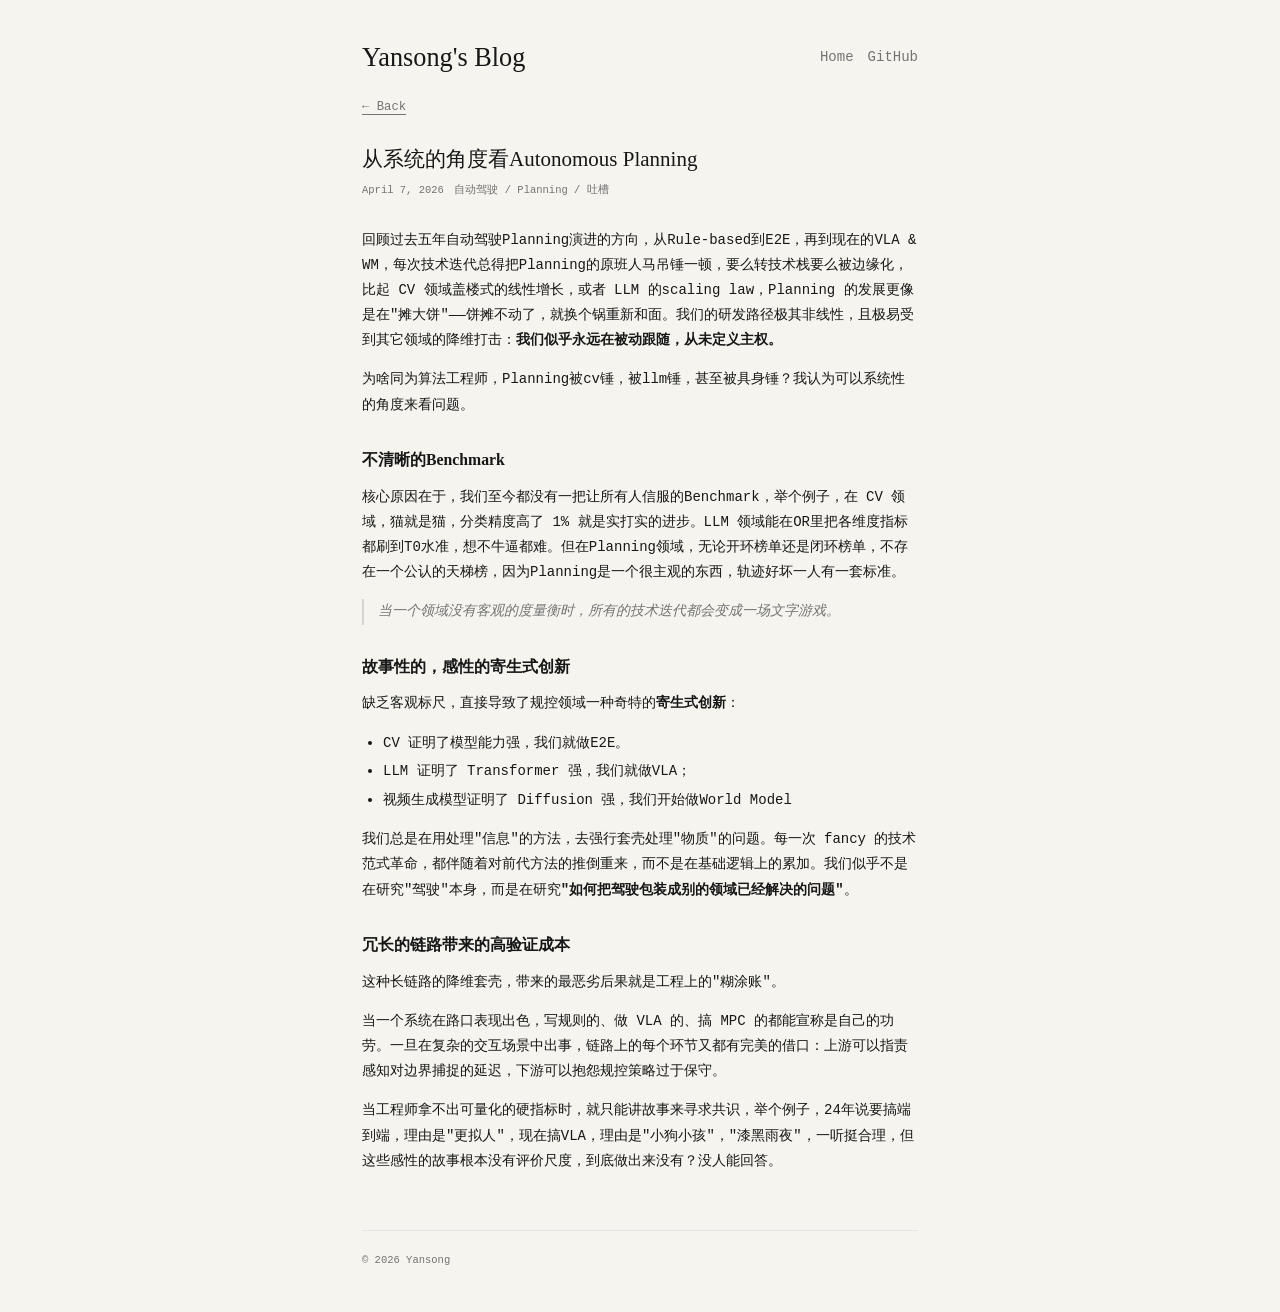
<file: posts/planning-is-a-trap.html>
<!DOCTYPE html>
<html lang="zh-CN">
<head>
  <meta charset="utf-8">
  <meta name="viewport" content="width=device-width, initial-scale=1">
  <title>从系统的角度看Autonomous Planning - Yansong's Blog</title>
  <meta name="description" content="对自动驾驶规划问题，每次技术迭代对原来的技术人员都是生死存亡的挑战。本文从系统性的角度分析造成这一困境的原因。">
  <link rel="stylesheet" href="/css/style.css">
</head>
<body>
  <div class="container">
    <header class="site-header">
      <h1 class="site-title"><a href="/">Yansong's Blog</a></h1>
      <nav class="site-nav">
        <a href="/">Home</a>
        <a href="https://github.com/yansong-ai" target="_blank" rel="noopener">GitHub</a>
      </nav>
    </header>

    <a class="back-link" href="/">&larr; Back</a>

    <article class="article">
      <header class="article-header">
        <h1 class="article-title">从系统的角度看Autonomous Planning</h1>
        <div class="article-meta">
          <span>April 7, 2026</span>
          <span>自动驾驶 / Planning / 吐槽</span>
        </div>
      </header>

      <div class="article-content">
        <p>回顾过去五年自动驾驶Planning演进的方向，从Rule-based到E2E，再到现在的VLA &amp; WM，每次技术迭代总得把Planning的原班人马吊锤一顿，要么转技术栈要么被边缘化，比起 CV 领域盖楼式的线性增长，或者 LLM 的scaling law，Planning 的发展更像是在"摊大饼"——饼摊不动了，就换个锅重新和面。我们的研发路径极其非线性，且极易受到其它领域的降维打击：<strong>我们似乎永远在被动跟随，从未定义主权。</strong></p>

        <p>为啥同为算法工程师，Planning被cv锤，被llm锤，甚至被具身锤？我认为可以系统性的角度来看问题。</p>

        <h3>不清晰的Benchmark</h3>

        <p>核心原因在于，我们至今都没有一把让所有人信服的Benchmark，举个例子，在 CV 领域，猫就是猫，分类精度高了 1% 就是实打实的进步。LLM 领域能在OR里把各维度指标都刷到T0水准，想不牛逼都难。但在Planning领域，无论开环榜单还是闭环榜单，不存在一个公认的天梯榜，因为Planning是一个很主观的东西，轨迹好坏一人有一套标准。</p>

        <blockquote>
          <p>当一个领域没有客观的度量衡时，所有的技术迭代都会变成一场文字游戏。</p>
        </blockquote>

        <h3>故事性的，感性的寄生式创新</h3>

        <p>缺乏客观标尺，直接导致了规控领域一种奇特的<strong>寄生式创新</strong>：</p>

        <ul>
          <li>CV 证明了模型能力强，我们就做E2E。</li>
          <li>LLM 证明了 Transformer 强，我们就做VLA；</li>
          <li>视频生成模型证明了 Diffusion 强，我们开始做World Model</li>
        </ul>

        <p>我们总是在用处理"信息"的方法，去强行套壳处理"物质"的问题。每一次 fancy 的技术范式革命，都伴随着对前代方法的推倒重来，而不是在基础逻辑上的累加。我们似乎不是在研究"驾驶"本身，而是在研究<strong>"如何把驾驶包装成别的领域已经解决的问题"</strong>。</p>

        <h3>冗长的链路带来的高验证成本</h3>

        <p>这种长链路的降维套壳，带来的最恶劣后果就是工程上的"糊涂账"。</p>

        <p>当一个系统在路口表现出色，写规则的、做 VLA 的、搞 MPC 的都能宣称是自己的功劳。一旦在复杂的交互场景中出事，链路上的每个环节又都有完美的借口：上游可以指责感知对边界捕捉的延迟，下游可以抱怨规控策略过于保守。</p>

        <p>当工程师拿不出可量化的硬指标时，就只能讲故事来寻求共识，举个例子，24年说要搞端到端，理由是"更拟人"，现在搞VLA，理由是"小狗小孩"，"漆黑雨夜"，一听挺合理，但这些感性的故事根本没有评价尺度，到底做出来没有？没人能回答。</p>
      </div>
    </article>

    <footer class="site-footer">
      &copy; 2026 Yansong
    </footer>
  </div>
</body>
</html>
</file>
<file: css/style.css>
/* === Reset & Base === */
*, *::before, *::after {
  margin: 0;
  padding: 0;
  box-sizing: border-box;
}

:root {
  --foreground: #171717;
  --foreground-muted: #737373;
  --background: #f5f4ef;
  --background-hover: #ebeae5;
  --border: #d4d4d4;
  --border-light: #e5e5e5;
}

html {
  font-size: 14px;
  -webkit-font-smoothing: antialiased;
  -moz-osx-font-smoothing: grayscale;
}

body {
  font-family: ui-monospace, SFMono-Regular, "SF Mono", Menlo, Consolas, "Liberation Mono", monospace;
  color: var(--foreground);
  background: var(--background);
  line-height: 1.7;
}

a {
  color: var(--foreground);
  text-decoration: none;
}

/* === Layout === */
.container {
  max-width: 640px;
  margin: 0 auto;
  padding: 3rem;
  overflow: hidden;
}

@media (max-width: 640px) {
  .container {
    padding: 1rem;
  }
}

/* === Header === */
.site-header {
  display: flex;
  flex-direction: column;
  gap: 1rem;
  margin-bottom: 1.5rem;
}

@media (min-width: 640px) {
  .site-header {
    flex-direction: row;
    justify-content: space-between;
    align-items: center;
  }
}

.site-title {
  font-family: Georgia, "Times New Roman", serif;
  font-size: 1.875rem;
  font-weight: 400;
  line-height: 1.2;
}

.site-title a {
  text-decoration: none;
}

.site-nav {
  display: flex;
  gap: 1rem;
}

.site-nav a {
  text-underline-offset: 8px;
  text-decoration: underline;
  text-decoration-thickness: 2px;
  text-decoration-color: transparent;
  transition: text-decoration-color 0.2s, color 0.2s;
}

.site-nav a:hover,
.site-nav a.active {
  text-decoration-color: var(--foreground);
  color: var(--foreground);
}

.site-nav a:not(.active) {
  color: var(--foreground-muted);
}

.site-nav a:not(.active):hover {
  text-decoration-color: var(--foreground-muted);
  color: var(--foreground-muted);
}

/* === Bio === */
.bio {
  margin-top: 2rem;
  margin-bottom: 2rem;
  color: var(--foreground);
  line-height: 1.7;
}

/* === Timeline === */
.timeline {
  padding-left: 0.5rem;
}

.timeline-list {
  position: relative;
  display: flex;
  flex-direction: column;
  gap: 1rem;
  border-left: 1px solid var(--border);
  padding: 1.5rem 0;
  list-style: none;
}

/* Fade edges */
.timeline-list::before,
.timeline-list::after {
  content: "";
  position: absolute;
  left: -1px;
  width: 1px;
  height: 1.5rem;
}

.timeline-list::before {
  top: 0;
  background: linear-gradient(to bottom, var(--background), transparent);
}

.timeline-list::after {
  bottom: 0;
  background: linear-gradient(to top, var(--background), transparent);
}

/* Timeline item */
.timeline-item {
  position: relative;
  display: flex;
  flex-direction: column;
  gap: 0.25rem;
  padding: 0.5rem 0.75rem;
  margin-left: 1.5rem;
  transition: background-color 0.15s;
}

.timeline-item:hover {
  background-color: var(--background-hover);
}

/* Dot */
.timeline-item::before {
  content: "";
  position: absolute;
  left: calc(-1.5rem - 4px);
  top: 0.75rem;
  width: 7px;
  height: 7px;
  background: var(--foreground);
  border-radius: 2px;
  outline: 2px solid var(--background);
}

.timeline-item-header {
  display: flex;
  align-items: baseline;
  justify-content: space-between;
  gap: 0.5rem;
  width: 100%;
}

.timeline-item-title {
  font-weight: 600;
  white-space: nowrap;
  overflow: hidden;
  text-overflow: ellipsis;
}

.timeline-item-date {
  font-size: 0.75rem;
  color: var(--foreground-muted);
  white-space: nowrap;
  flex-shrink: 0;
}

.timeline-item-summary {
  font-size: 0.75rem;
  color: var(--foreground-muted);
  display: -webkit-box;
  -webkit-line-clamp: 2;
  -webkit-box-orient: vertical;
  overflow: hidden;
}

.timeline-item-tags {
  display: flex;
  gap: 0.375rem;
  margin-top: 0.25rem;
  flex-wrap: wrap;
}

.tag {
  font-size: 0.625rem;
  color: var(--foreground-muted);
  border: 1px solid var(--border-light);
  padding: 0 0.375rem;
  border-radius: 2px;
}

/* === Article Page === */
.article {
  max-width: 640px;
}

.article-header {
  margin-bottom: 2rem;
}

.article-title {
  font-family: Georgia, "Times New Roman", serif;
  font-size: 1.5rem;
  font-weight: 400;
  line-height: 1.4;
  margin-bottom: 0.5rem;
}

.article-meta {
  font-size: 0.75rem;
  color: var(--foreground-muted);
  display: flex;
  gap: 0.75rem;
  flex-wrap: wrap;
}

.article-content {
  line-height: 1.8;
}

.article-content h2,
.article-content h3,
.article-content h4 {
  font-family: Georgia, "Times New Roman", serif;
  font-weight: 700;
  margin-top: 2rem;
  margin-bottom: 0.75rem;
}

.article-content h2 { font-size: 1.25rem; }
.article-content h3 { font-size: 1.125rem; }

.article-content p {
  margin-bottom: 1rem;
}

.article-content blockquote {
  border-left: 2px solid var(--border);
  padding-left: 1rem;
  margin: 1rem 0;
  color: var(--foreground-muted);
  font-style: italic;
}

.article-content ul,
.article-content ol {
  margin-bottom: 1rem;
  padding-left: 1.5rem;
}

.article-content li {
  margin-bottom: 0.25rem;
}

.article-content strong {
  font-weight: 600;
}

.article-content code {
  background: var(--background-hover);
  padding: 0.125rem 0.375rem;
  border-radius: 3px;
  font-size: 0.875em;
}

.article-content pre {
  background: var(--foreground);
  color: var(--background);
  padding: 1rem;
  border-radius: 4px;
  overflow-x: auto;
  margin-bottom: 1rem;
}

.article-content pre code {
  background: none;
  padding: 0;
  color: inherit;
}

/* Back link */
.back-link {
  display: inline-block;
  margin-bottom: 2rem;
  color: var(--foreground-muted);
  text-decoration: underline;
  text-underline-offset: 4px;
  text-decoration-color: var(--foreground-muted);
  font-size: 0.875rem;
}

.back-link:hover {
  color: var(--foreground);
  text-decoration-color: var(--foreground);
}

/* === Footer === */
.site-footer {
  margin-top: 4rem;
  padding-top: 1.5rem;
  border-top: 1px solid var(--border-light);
  font-size: 0.75rem;
  color: var(--foreground-muted);
}
</file>
